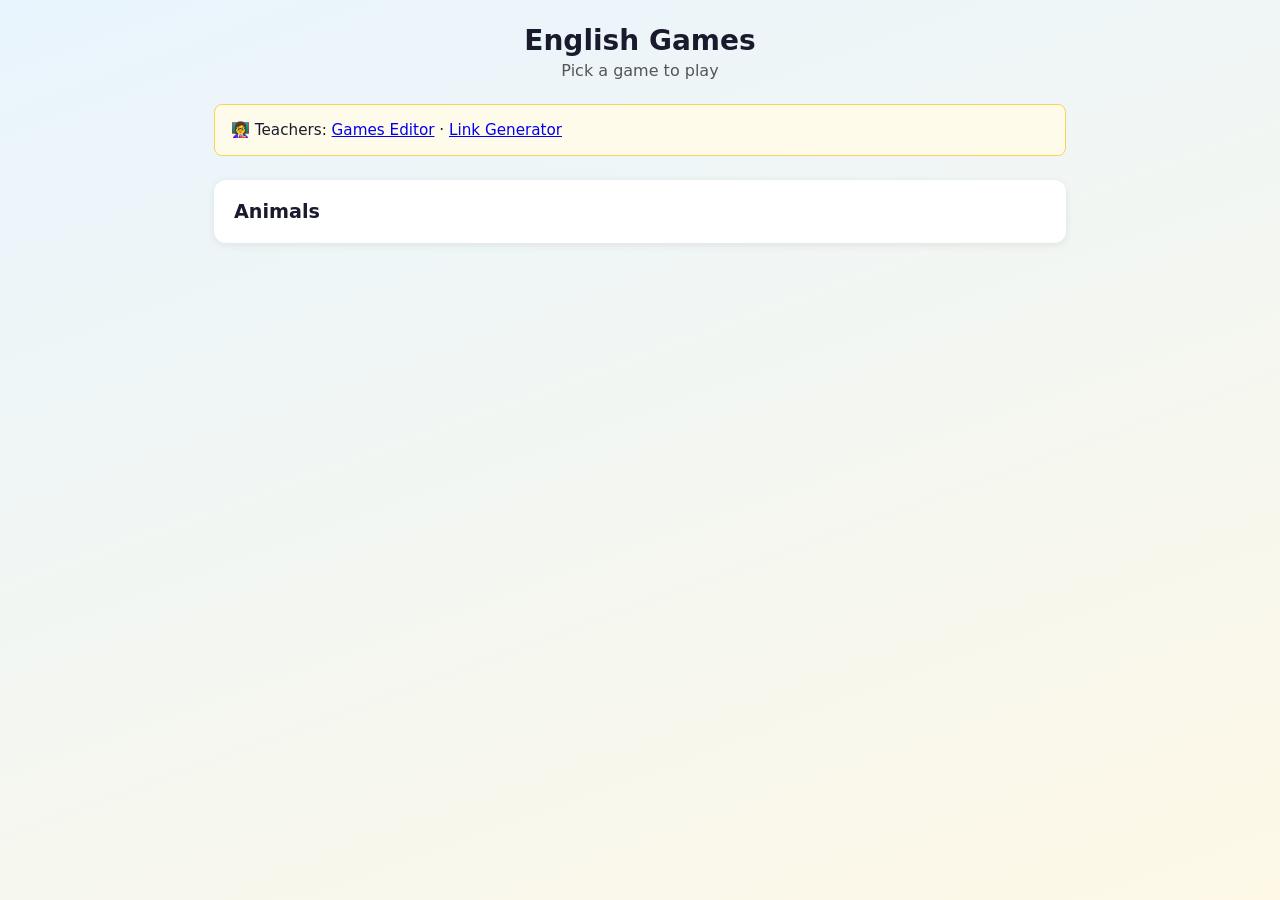
<file: index.html>
<!DOCTYPE html>
<html lang="en">
<head>
  <meta charset="UTF-8">
  <meta name="viewport" content="width=device-width, initial-scale=1.0">
  <title>English Games</title>
  <link rel="stylesheet" href="css/style.css">
</head>
<body>
  <div class="container">
    <header>
      <h1>English Games</h1>
      <p class="subtitle">Pick a game to play</p>
    </header>

    <p class="note">
      👩‍🏫 Teachers:
      <a href="tools/games-editor.html">Games Editor</a> ·
      <a href="links.html">Link Generator</a>
    </p>

    <ul id="game-list" class="game-list"></ul>
    <p id="error" class="error-msg hidden"></p>
  </div>

  <script src="js/utils.js"></script>
  <script>
    async function init() {
      const list = document.getElementById('game-list');
      const error = document.getElementById('error');

      try {
        const games = await loadGamesRegistry();
        if (games.length === 0) {
          error.textContent = 'No games available yet.';
          error.classList.remove('hidden');
          return;
        }

        games.forEach(({ id, title }) => {
          const li = document.createElement('li');
          const a = document.createElement('a');
          a.href = buildGameUrl(id);
          a.textContent = title || id;
          li.appendChild(a);
          list.appendChild(li);
        });
      } catch (err) {
        error.textContent = 'Could not load games.';
        error.classList.remove('hidden');
      }
    }

    document.addEventListener('DOMContentLoaded', init);
  </script>
</body>
</html>
</file>
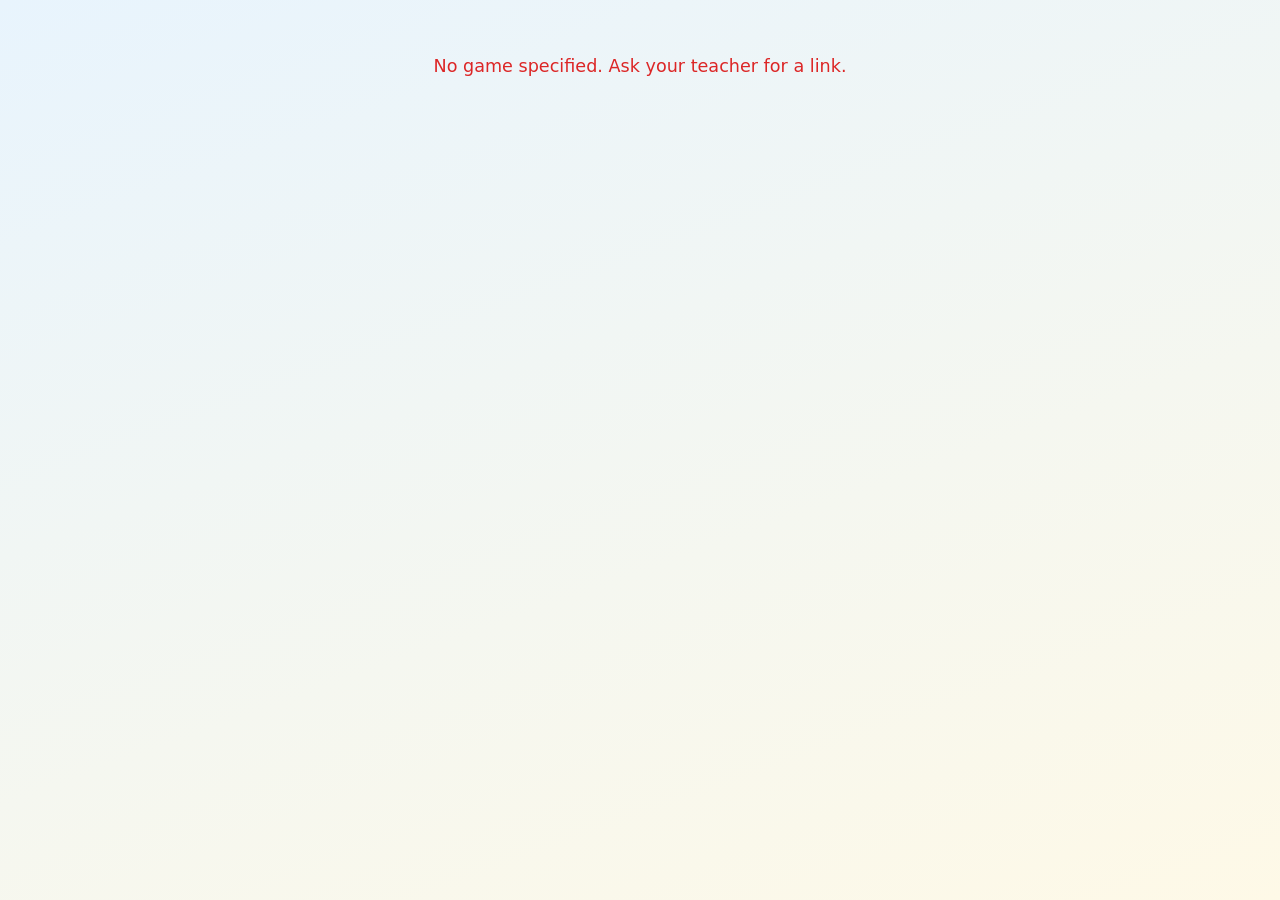
<file: game.html>
<!DOCTYPE html>
<html lang="en">
<head>
  <meta charset="UTF-8">
  <meta name="viewport" content="width=device-width, initial-scale=1.0">
  <title>English Game</title>
  <link rel="stylesheet" href="css/style.css">
</head>
<body>
  <div class="container">
    <div id="error" class="error-msg hidden"></div>

    <div id="app" class="hidden">
      <header>
        <h1 id="game-title">Loading…</h1>
        <p class="subtitle">Player: <span id="player-name"></span></p>
      </header>

      <div class="score-bar">
        <div>Score: <span id="score">0</span></div>
        <div id="word-progress"></div>
      </div>

      <div id="game-area" class="game-area">
        <div class="audio-row">
          <button type="button" id="btn-play" class="btn-play">🔊 Listen</button>
        </div>
        <div id="images-grid" class="images-grid"></div>
        <div id="feedback" class="feedback"></div>
      </div>

      <div id="results" class="game-area results hidden">
        <h2>Well done! 🌟</h2>
        <div class="final-score"><span id="final-score">0</span> points</div>
        <div class="breakdown">
          <div class="breakdown-item">
            <span class="num" id="stat-first">0</span>
            <span class="label">1st try ✅</span>
          </div>
          <div class="breakdown-item">
            <span class="num" id="stat-second">0</span>
            <span class="label">2nd try ✅</span>
          </div>
          <div class="breakdown-item">
            <span class="num" id="stat-failed">0</span>
            <span class="label">Needed help ❌</span>
          </div>
        </div>
        <p id="save-status" class="save-status"></p>
      </div>
    </div>
  </div>

  <script src="js/config.js"></script>
  <script src="js/utils.js"></script>
  <script src="js/score.js"></script>
  <script src="js/engine.js"></script>
</body>
</html>
</file>
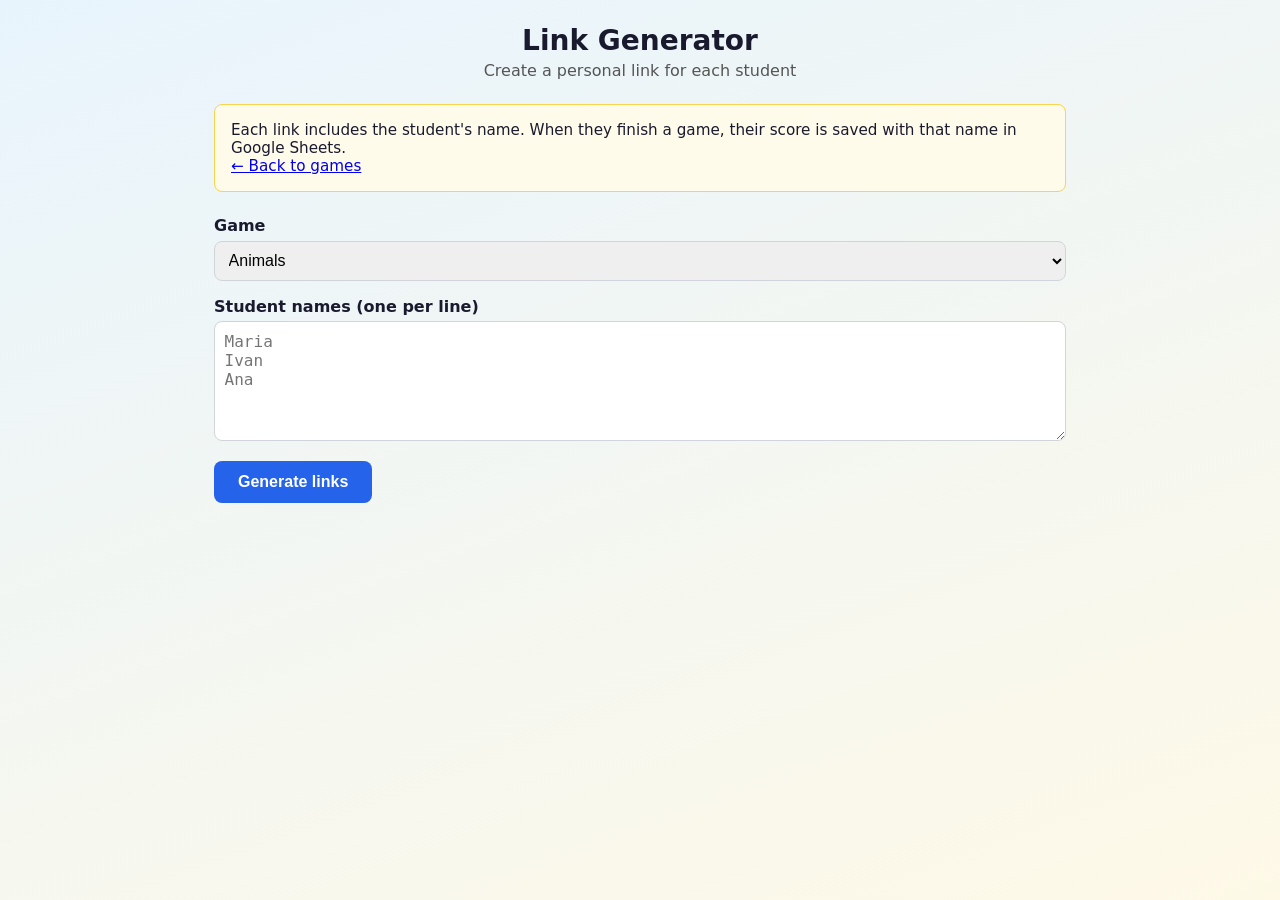
<file: links.html>
<!DOCTYPE html>
<html lang="en">
<head>
  <meta charset="UTF-8">
  <meta name="viewport" content="width=device-width, initial-scale=1.0">
  <title>Link Generator — English Games</title>
  <link rel="stylesheet" href="css/style.css">
</head>
<body>
  <div class="container">
    <header>
      <h1>Link Generator</h1>
      <p class="subtitle">Create a personal link for each student</p>
    </header>

    <p class="note">
      Each link includes the student's name. When they finish a game, their score is saved with that name in Google Sheets.
      <br><a href="index.html">← Back to games</a>
    </p>

    <div class="form-group">
      <label for="game-select">Game</label>
      <select id="game-select"></select>
    </div>

    <div class="form-group">
      <label for="names">Student names (one per line)</label>
      <textarea id="names" placeholder="Maria&#10;Ivan&#10;Ana"></textarea>
    </div>

    <button type="button" id="btn-generate" class="btn-primary">Generate links</button>

    <div id="link-output" class="link-output hidden">
      <label for="links">Copy and send to students:</label>
      <textarea id="links" readonly></textarea>
    </div>
  </div>

  <script src="js/utils.js"></script>
  <script>
    async function init() {
      const select = document.getElementById('game-select');

      try {
        const games = await loadGamesRegistry();
        games.forEach(({ id, title }) => {
          const opt = document.createElement('option');
          opt.value = id;
          opt.textContent = title || id;
          select.appendChild(opt);
        });
      } catch {
        select.innerHTML = '<option value="">No games found</option>';
      }

      document.getElementById('btn-generate').addEventListener('click', () => {
        const gameId = select.value;
        const names = document.getElementById('names').value
          .split('\n')
          .map((n) => n.trim())
          .filter(Boolean);

        if (!gameId || names.length === 0) return;

        const lines = names.map((name) => `${name}: ${buildGameUrl(gameId, name)}`);
        document.getElementById('links').value = lines.join('\n');
        document.getElementById('link-output').classList.remove('hidden');
      });
    }

    document.addEventListener('DOMContentLoaded', init);
  </script>
</body>
</html>
</file>
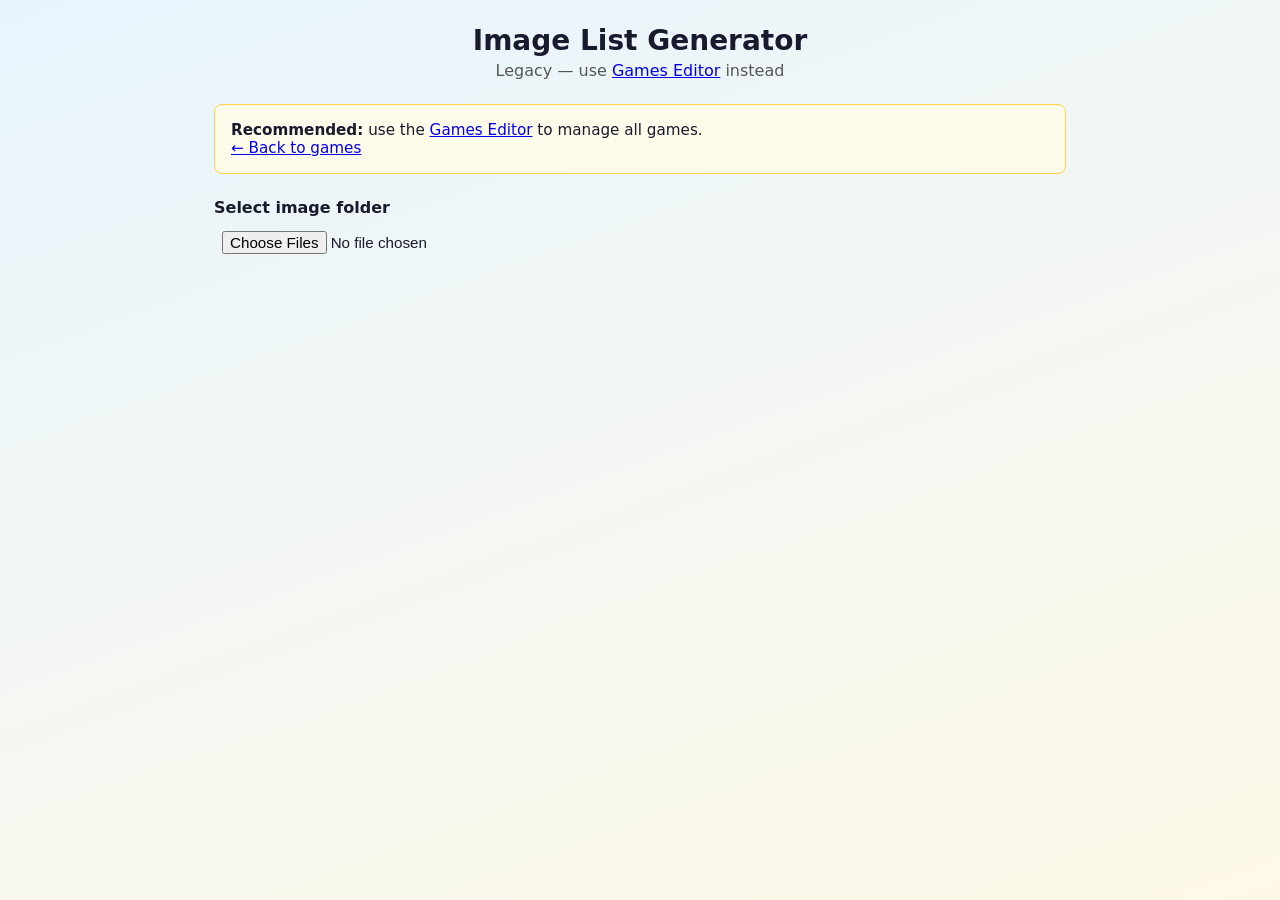
<file: tools/list-generator.html>
<!DOCTYPE html>
<html lang="en">
<head>
  <meta charset="UTF-8">
  <meta name="viewport" content="width=device-width, initial-scale=1.0">
  <title>Image List Generator</title>
  <link rel="stylesheet" href="../css/style.css">
</head>
<body>
  <div class="container">
    <header>
      <h1>Image List Generator</h1>
      <p class="subtitle">Legacy — use <a href="games-editor.html">Games Editor</a> instead</p>
    </header>

    <p class="note">
      <strong>Recommended:</strong> use the <a href="games-editor.html">Games Editor</a> to manage all games.
      <br><a href="../index.html">← Back to games</a>
    </p>

    <div class="form-group">
      <label for="folder">Select image folder</label>
      <input type="file" id="folder" webkitdirectory multiple>
    </div>

    <div id="output" class="link-output hidden">
      <p><strong>Files found:</strong> <span id="count"></span></p>
      <textarea id="json" readonly></textarea>
      <br><br>
      <button type="button" id="btn-download" class="btn-primary">Download list.json</button>
    </div>
  </div>

  <script>
    const IMAGE_EXT = /\.(avif|gif|jpe?g|png|svg|webp)$/i;

    document.getElementById('folder').addEventListener('change', (e) => {
      const files = Array.from(e.target.files)
        .map((f) => f.name)
        .filter((name) => IMAGE_EXT.test(name) && name !== 'list.json')
        .sort((a, b) => a.localeCompare(b, undefined, { numeric: true }));

      if (files.length === 0) return;

      const json = JSON.stringify(files, null, 2);
      document.getElementById('count').textContent = files.length;
      document.getElementById('json').value = json;
      document.getElementById('output').classList.remove('hidden');

      document.getElementById('btn-download').onclick = () => {
        const blob = new Blob([json], { type: 'application/json' });
        const a = document.createElement('a');
        a.href = URL.createObjectURL(blob);
        a.download = 'list.json';
        a.click();
      };
    });
  </script>
</body>
</html>
</file>
<file: css/style.css>
*,
*::before,
*::after {
  box-sizing: border-box;
}

body {
  margin: 0;
  min-height: 100vh;
  font-family: system-ui, -apple-system, 'Segoe UI', sans-serif;
  background: linear-gradient(160deg, #e8f4fd 0%, #fef9e7 100%);
  color: #1a1a2e;
}

.container {
  max-width: 900px;
  margin: 0 auto;
  padding: 1.5rem;
}

header {
  text-align: center;
  margin-bottom: 1.5rem;
}

h1 {
  margin: 0 0 0.25rem;
  font-size: 1.75rem;
}

.subtitle {
  margin: 0;
  color: #555;
  font-size: 1rem;
}

.score-bar {
  display: flex;
  justify-content: center;
  gap: 1.5rem;
  flex-wrap: wrap;
  background: #fff;
  border-radius: 12px;
  padding: 0.75rem 1.25rem;
  margin-bottom: 1.5rem;
  box-shadow: 0 2px 8px rgba(0, 0, 0, 0.08);
  font-weight: 600;
}

.score-bar span {
  color: #2563eb;
}

.game-area {
  background: #fff;
  border-radius: 16px;
  padding: 1.5rem;
  box-shadow: 0 4px 16px rgba(0, 0, 0, 0.1);
}

.word-progress {
  text-align: center;
  margin-bottom: 1rem;
  font-size: 1.1rem;
  color: #666;
}

.audio-row {
  display: flex;
  justify-content: center;
  margin-bottom: 1.5rem;
}

.btn-play {
  display: inline-flex;
  align-items: center;
  gap: 0.5rem;
  padding: 1rem 2rem;
  font-size: 1.25rem;
  font-weight: 700;
  color: #fff;
  background: #2563eb;
  border: none;
  border-radius: 999px;
  cursor: pointer;
  box-shadow: 0 4px 12px rgba(37, 99, 235, 0.4);
  transition: transform 0.15s, background 0.15s;
}

.btn-play:hover {
  background: #1d4ed8;
  transform: scale(1.03);
}

.btn-play:active {
  transform: scale(0.98);
}

.images-grid {
  display: grid;
  grid-template-columns: repeat(auto-fill, minmax(140px, 1fr));
  gap: 1rem;
}

.image-card {
  aspect-ratio: 1;
  border: 4px solid transparent;
  border-radius: 12px;
  overflow: hidden;
  cursor: pointer;
  background: #f3f4f6;
  transition: transform 0.15s, border-color 0.15s, box-shadow 0.15s;
  padding: 0;
}

.image-card:hover:not(:disabled) {
  transform: scale(1.04);
  box-shadow: 0 4px 12px rgba(0, 0, 0, 0.15);
}

.image-card img {
  width: 100%;
  height: 100%;
  object-fit: cover;
  display: block;
}

.image-card.correct-flash {
  border-color: #22c55e;
  box-shadow: 0 0 0 4px rgba(34, 197, 94, 0.3);
}

.image-card.wrong-flash {
  border-color: #ef4444;
  animation: shake 0.4s;
}

.image-card.reveal-correct {
  border-color: #22c55e;
  box-shadow: 0 0 0 6px rgba(34, 197, 94, 0.5);
}

.image-card:disabled {
  cursor: default;
  opacity: 0.85;
}

.image-card.image-error {
  background: #fee2e2;
  display: flex;
  align-items: center;
  justify-content: center;
}

.image-card.image-error .image-error-label {
  font-size: 1.5rem;
  font-weight: 700;
  color: #991b1b;
}

.image-card.image-error img {
  display: none;
}

@keyframes shake {
  0%, 100% { transform: translateX(0); }
  25% { transform: translateX(-6px); }
  75% { transform: translateX(6px); }
}

.feedback {
  text-align: center;
  margin-top: 1.25rem;
  min-height: 2rem;
  font-size: 1.2rem;
  font-weight: 600;
}

.feedback.success { color: #16a34a; }
.feedback.retry { color: #d97706; }
.feedback.fail { color: #dc2626; }

/* Results screen */
.results {
  text-align: center;
  padding: 2rem 1rem;
}

.results h2 {
  font-size: 2rem;
  margin: 0 0 0.5rem;
}

.results .final-score {
  font-size: 3rem;
  font-weight: 800;
  color: #2563eb;
  margin: 1rem 0;
}

.breakdown {
  display: flex;
  justify-content: center;
  gap: 1.5rem;
  flex-wrap: wrap;
  margin: 1.5rem 0;
}

.breakdown-item {
  background: #f3f4f6;
  border-radius: 10px;
  padding: 0.75rem 1.25rem;
  min-width: 100px;
}

.breakdown-item .num {
  display: block;
  font-size: 1.5rem;
  font-weight: 700;
}

.breakdown-item .label {
  font-size: 0.85rem;
  color: #666;
}

.save-status {
  margin-top: 1rem;
  color: #666;
}

.save-status.ok { color: #16a34a; }
.save-status.err { color: #dc2626; }

/* Home & links pages */
.game-list {
  list-style: none;
  padding: 0;
  display: grid;
  gap: 1rem;
}

.game-list a {
  display: block;
  padding: 1.25rem;
  background: #fff;
  border-radius: 12px;
  text-decoration: none;
  color: inherit;
  font-size: 1.2rem;
  font-weight: 600;
  box-shadow: 0 2px 8px rgba(0, 0, 0, 0.08);
  transition: transform 0.15s;
}

.game-list a:hover {
  transform: translateY(-2px);
  box-shadow: 0 4px 12px rgba(0, 0, 0, 0.12);
}

.note {
  background: #fffbeb;
  border: 1px solid #fcd34d;
  border-radius: 8px;
  padding: 1rem;
  margin-bottom: 1.5rem;
  font-size: 0.95rem;
}

.form-group {
  margin-bottom: 1rem;
}

.form-group label {
  display: block;
  font-weight: 600;
  margin-bottom: 0.35rem;
}

.form-group select,
.form-group textarea {
  width: 100%;
  padding: 0.6rem;
  font-size: 1rem;
  border: 1px solid #d1d5db;
  border-radius: 8px;
}

.form-group textarea {
  min-height: 120px;
  resize: vertical;
}

.btn-primary {
  padding: 0.75rem 1.5rem;
  font-size: 1rem;
  font-weight: 600;
  color: #fff;
  background: #2563eb;
  border: none;
  border-radius: 8px;
  cursor: pointer;
}

.btn-primary:hover {
  background: #1d4ed8;
}

.link-output {
  margin-top: 1.5rem;
}

.link-output textarea {
  width: 100%;
  min-height: 200px;
  padding: 0.75rem;
  font-family: monospace;
  font-size: 0.85rem;
  border: 1px solid #d1d5db;
  border-radius: 8px;
}

.hidden {
  display: none !important;
}

.error-msg {
  text-align: center;
  color: #dc2626;
  padding: 2rem;
  font-size: 1.1rem;
}

/* Game generator */
.word-list {
  display: grid;
  gap: 1rem;
  margin-bottom: 1.5rem;
}

.word-row {
  background: #fff;
  border-radius: 12px;
  padding: 1.25rem;
  box-shadow: 0 2px 8px rgba(0, 0, 0, 0.08);
}

.word-row-header {
  display: flex;
  justify-content: space-between;
  align-items: center;
  margin-bottom: 1rem;
}

.word-row-header h3 {
  margin: 0;
  font-size: 1.1rem;
}

.btn-remove {
  padding: 0.4rem 0.75rem;
  font-size: 0.85rem;
  color: #dc2626;
  background: #fee2e2;
  border: none;
  border-radius: 6px;
  cursor: pointer;
}

.btn-remove:hover {
  background: #fecaca;
}

.btn-secondary {
  padding: 0.75rem 1.5rem;
  font-size: 1rem;
  font-weight: 600;
  color: #2563eb;
  background: #fff;
  border: 2px solid #2563eb;
  border-radius: 8px;
  cursor: pointer;
  margin-right: 0.5rem;
}

.btn-secondary:hover {
  background: #eff6ff;
}

.file-hint {
  display: block;
  margin-top: 0.35rem;
  font-size: 0.85rem;
  color: #666;
}

.file-hint.ok {
  color: #16a34a;
}

.actions-row {
  display: flex;
  flex-wrap: wrap;
  gap: 0.5rem;
  margin-top: 1.5rem;
}

.form-group input[type="file"],
.form-group input[type="text"] {
  width: 100%;
  padding: 0.5rem;
  font-size: 0.95rem;
}

/* Games editor */
.editor-layout {
  display: grid;
  grid-template-columns: 220px 1fr;
  gap: 1.5rem;
  align-items: start;
}

@media (max-width: 720px) {
  .editor-layout {
    grid-template-columns: 1fr;
  }
}

.games-sidebar {
  background: #fff;
  border-radius: 12px;
  padding: 1rem;
  box-shadow: 0 2px 8px rgba(0, 0, 0, 0.08);
}

.games-sidebar h2 {
  margin: 0 0 0.75rem;
  font-size: 1rem;
}

.games-sidebar-list {
  list-style: none;
  padding: 0;
  margin: 0 0 1rem;
}

.games-sidebar-list li {
  margin-bottom: 0.35rem;
}

.games-sidebar-list button {
  width: 100%;
  text-align: left;
  padding: 0.6rem 0.75rem;
  border: none;
  border-radius: 8px;
  background: #f3f4f6;
  cursor: pointer;
  font-size: 0.95rem;
}

.games-sidebar-list button.active {
  background: #2563eb;
  color: #fff;
}

.games-sidebar-list button.deleted {
  opacity: 0.45;
  text-decoration: line-through;
}

.game-editor-panel {
  min-width: 0;
}

.image-preview-grid {
  display: flex;
  flex-wrap: wrap;
  gap: 0.5rem;
  margin: 0.5rem 0;
}

.image-preview {
  width: 64px;
  height: 64px;
  object-fit: cover;
  border-radius: 6px;
  border: 2px solid #e5e7eb;
}

.image-preview.correct-preview {
  border-color: #22c55e;
}

.editor-toolbar {
  display: flex;
  flex-wrap: wrap;
  gap: 0.5rem;
  margin-bottom: 1rem;
}

.btn-danger {
  padding: 0.75rem 1.5rem;
  font-size: 1rem;
  font-weight: 600;
  color: #dc2626;
  background: #fff;
  border: 2px solid #dc2626;
  border-radius: 8px;
  cursor: pointer;
}

.btn-danger:hover {
  background: #fef2f2;
}

.loading-msg {
  text-align: center;
  color: #666;
  padding: 2rem;
}
</file>
